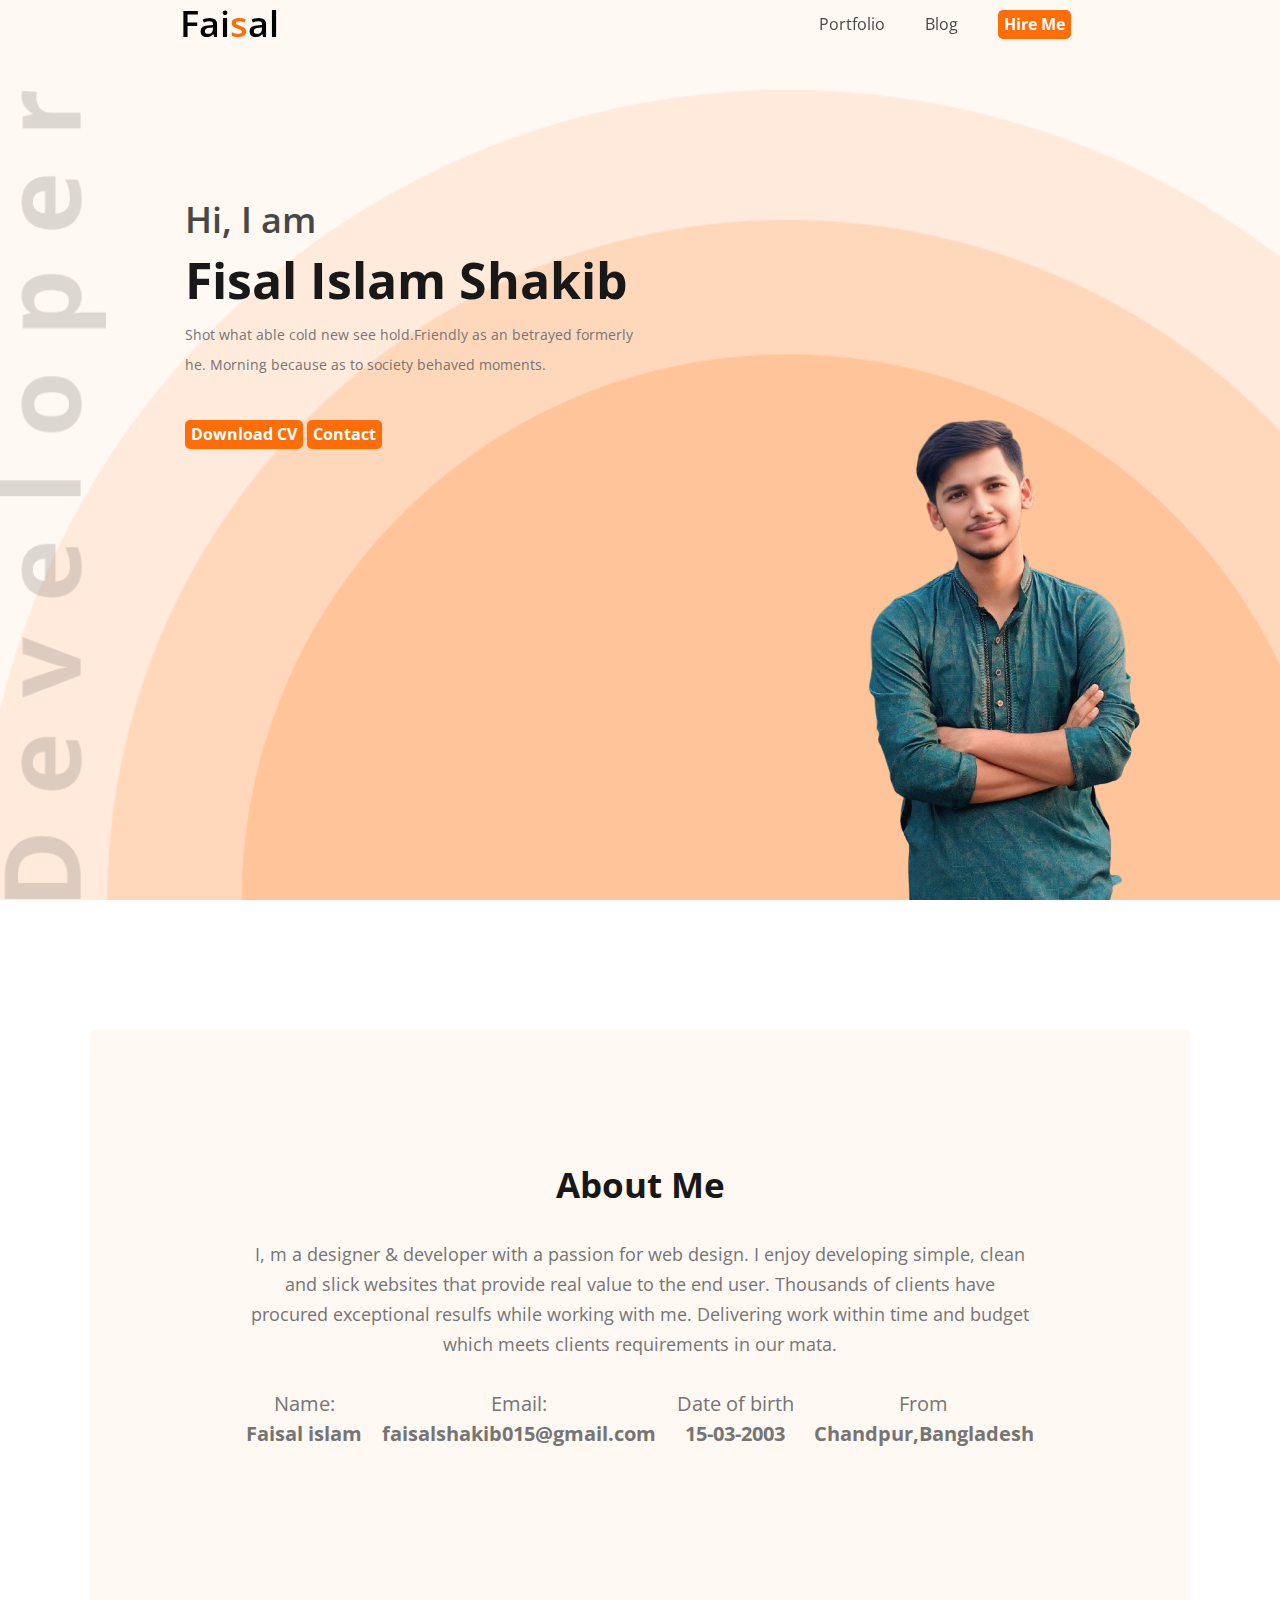
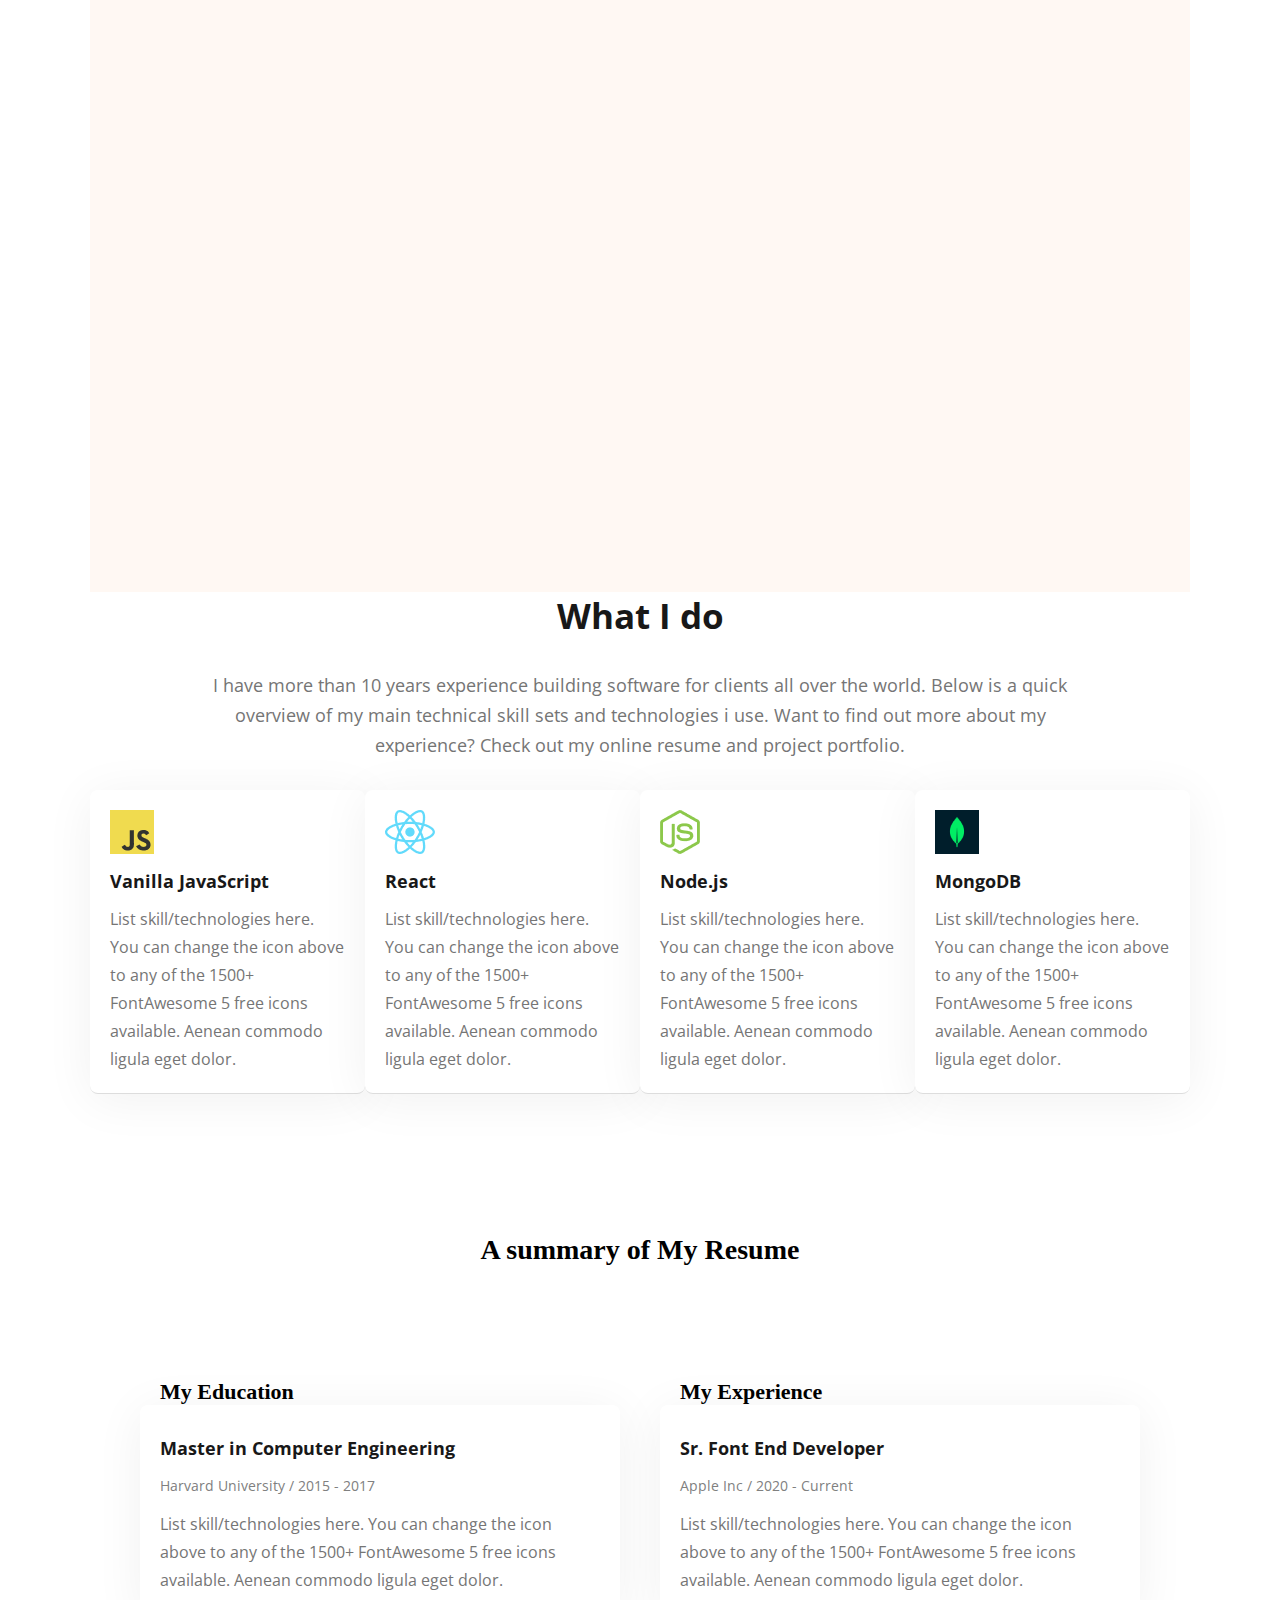
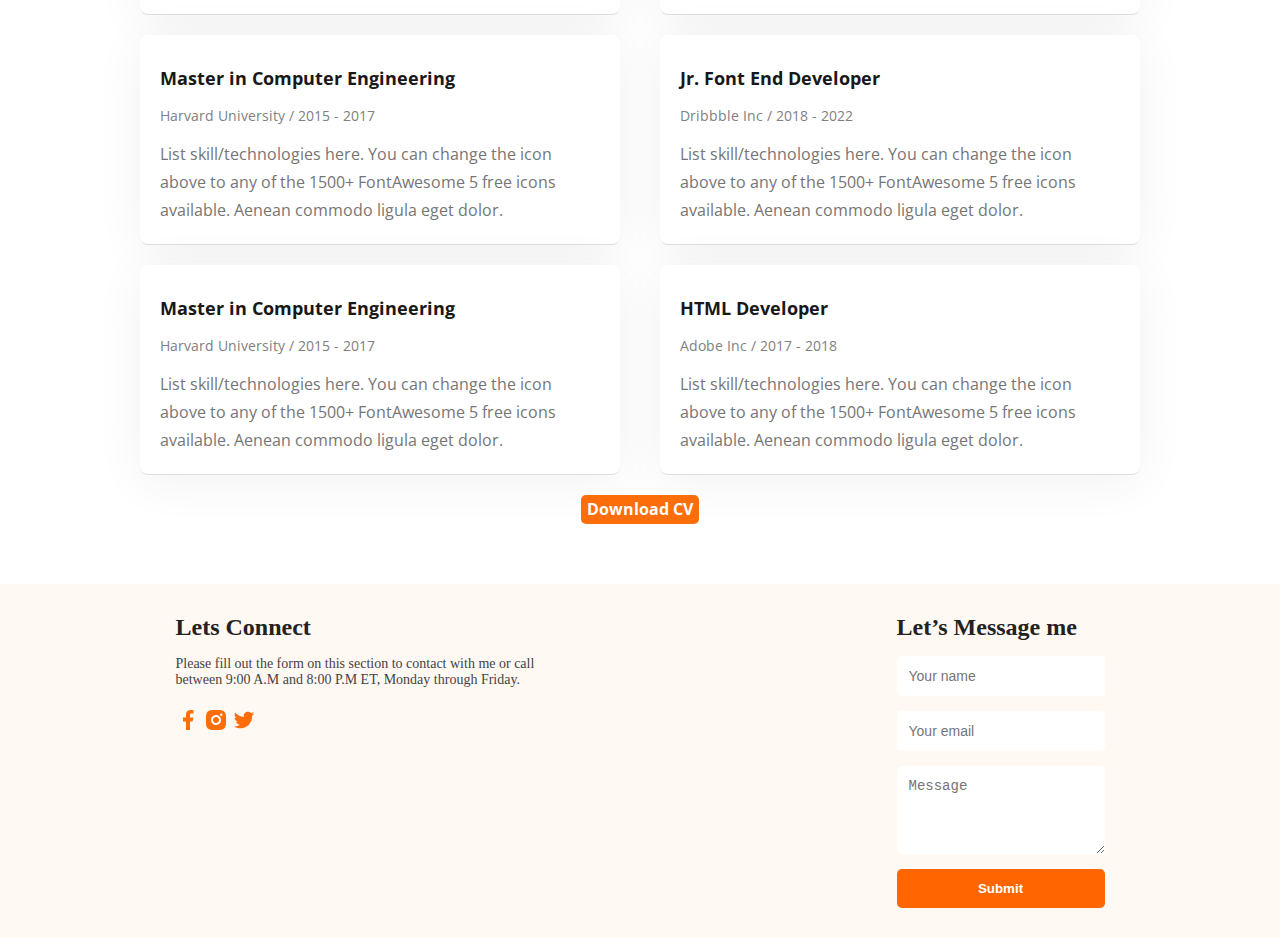
<file: index.html>
<!DOCTYPE html>
<html lang="en">
  <head>
    <meta charset="UTF-8" />
    <meta name="viewport" content="width=device-width, initial-scale=1.0" />
    <link rel="stylesheet" href="style/style.css" />
    <title>My Portfolio</title>
  </head>
  <body>
    <header class="secondary-bg">
      <div class="nav-container">
        <nav>
          <h3 class="nav-title">
            Fai<span style="color: rgb(253, 110, 10)">s</span>al
          </h3>
          <ul class="nav-item">
            <li><a class="dark2" href="">Portfolio</a></li>
            <li><a class="dark2" href="">Blog</a></li>
            <li>
              <a class="dark2" href=""
                ><button class="button">Hire Me</button></a
              >
            </li>
          </ul>
        </nav>
      </div>

      <div class="banner">
        <div class="banner-content">
          <h4 class="banner-greeting">Hi, I am</h4>
          <h1 class="banner-title">Fisal Islam Shakib</h1>
          <p class="banner-paragrap">
            Shot what able cold new see hold.Friendly as an betrayed formerly
            he. Morning because as to society behaved moments.
          </p>
          <button class="button">Download CV</button>
          <button class="button">Contact</button>
        </div>
        <img
          class="banner-image"
          src="images/banner-profile.png"
          alt="banner-profile"
        />
      </div>
    </header>
    <main>
      <section class="about secondary-bg">
        <h3 class="section-title">About Me</h3>
        <p class="section-description">
          I, m a designer & developer with a passion for web design. I enjoy
          developing simple, clean and slick websites that provide real value to
          the end user. Thousands of clients have procured exceptional resulfs
          while working with me. Delivering work within time and budget which
          meets clients requirements in our mata.
        </p>
        <div class="about-items">
          <div class="about-item">
            <p class="item-title">Name:</p>
            <p class="item-description">Faisal islam</p>
          </div>
          <div class="about-item">
            <p class="item-title">Email:</p>
            <p class="item-description">faisalshakib015@gmail.com</p>
          </div>
          <div class="about-item">
            <p class="item-title">Date of birth</p>
            <p class="item-description">15-03-2003</p>
          </div>
          <div class="about-item">
            <p class="item-title">From</p>
            <p class="item-description">Chandpur,Bangladesh</p>
          </div>
        </div>
      </section>
      <section class="what-i-do">
        <h3 class="section-title">What I do</h3>
        <p class="section-description w-p-margin">
          I have more than 10 years experience building software for clients all
          over the world. Below is a quick overview of my main technical skill
          sets and technologies i use. Want to find out more about my
          experience? Check out my online resume and project portfolio.
        </p>
        <div class="cards">
          <div class="card">
            <img src="images/icons/js.png" alt="" />
            <h3>Vanilla JavaScript</h3>
            <p>
              List skill/technologies here. You can change the icon above to any
              of the 1500+ FontAwesome 5 free icons available. Aenean commodo
              ligula eget dolor.
            </p>
          </div>
          <div class="card">
            <img src="images/icons/react.png" alt="" />
            <h3>React</h3>
            <p>
              List skill/technologies here. You can change the icon above to any
              of the 1500+ FontAwesome 5 free icons available. Aenean commodo
              ligula eget dolor.
            </p>
          </div>
          <div class="card">
            <img src="images/icons/nodejs.png" alt="" />
            <h3>Node.js</h3>
            <p>
              List skill/technologies here. You can change the icon above to any
              of the 1500+ FontAwesome 5 free icons available. Aenean commodo
              ligula eget dolor.
            </p>
          </div>
          <div class="card">
            <img src="images/icons/mongo.png" alt="" />
            <h3>MongoDB</h3>
            <p>
              List skill/technologies here. You can change the icon above to any
              of the 1500+ FontAwesome 5 free icons available. Aenean commodo
              ligula eget dolor.
            </p>
          </div>
        </div>
      </section>
      <!-- resume -->
      <section class="resume">
        <h1>A summary of My Resume</h1>
        <div class="resume-container">
          <div class="column">
            <h2 class="resume-title">My Education</h2>
            <div class="card">
              <h3>Master in Computer Engineering</h3>
              <p class="subtitle">Harvard University / 2015 - 2017</p>
              <p>
                List skill/technologies here. You can change the icon above to
                any of the 1500+ FontAwesome 5 free icons available. Aenean
                commodo ligula eget dolor.
              </p>
            </div>
            <div class="card">
              <h3>Master in Computer Engineering</h3>
              <p class="subtitle">Harvard University / 2015 - 2017</p>
              <p>
                List skill/technologies here. You can change the icon above to
                any of the 1500+ FontAwesome 5 free icons available. Aenean
                commodo ligula eget dolor.
              </p>
            </div>
            <div class="card">
              <h3>Master in Computer Engineering</h3>
              <p class="subtitle">Harvard University / 2015 - 2017</p>
              <p>
                List skill/technologies here. You can change the icon above to
                any of the 1500+ FontAwesome 5 free icons available. Aenean
                commodo ligula eget dolor.
              </p>
            </div>
          </div>
          <div class="column">
            <h2>My Experience</h2>
            <div class="card">
              <h3>Sr. Font End Developer</h3>
              <p class="subtitle">Apple Inc / 2020 - Current</p>
              <p>
                List skill/technologies here. You can change the icon above to
                any of the 1500+ FontAwesome 5 free icons available. Aenean
                commodo ligula eget dolor.
              </p>
            </div>
            <div class="card">
              <h3>Jr. Font End Developer</h3>
              <p class="subtitle">Dribbble Inc / 2018 - 2022</p>
              <p>
                List skill/technologies here. You can change the icon above to
                any of the 1500+ FontAwesome 5 free icons available. Aenean
                commodo ligula eget dolor.
              </p>
            </div>
            <div class="card">
              <h3>HTML Developer</h3>
              <p class="subtitle">Adobe Inc / 2017 - 2018</p>
              <p>
                List skill/technologies here. You can change the icon above to
                any of the 1500+ FontAwesome 5 free icons available. Aenean
                commodo ligula eget dolor.
              </p>
            </div>
          </div>
        </div>
        <button class="button">Download CV</button>
      </section>
    </main>
    <footer class="contact-footer">
      <div class="contact-container">
        <!-- Left Column -->
        <div class="contact-connect">
          <h2 class="contact-heading">Lets Connect</h2>
          <p class="contact-text">
            Please fill out the form on this section to contact with me or call
            between 9:00 A.M and 8:00 P.M ET, Monday through Friday.
          </p>
          <div class="contact-social-icons">
            <img src="images/icons/facebook.png" alt="" />
            <img src="images/icons/insta.png" alt="" />
            <img src="images/icons/twitter.png" alt="" />
          </div>
        </div>

        <!-- Right Column -->
        <div class="contact-form-section">
          <h2 class="contact-heading">Let’s Message me</h2>
          <form class="contact-form">
            <input
              class="contact-input"
              type="text"
              placeholder="Your name"
              required
            />
            <input
              class="contact-input"
              type="email"
              placeholder="Your email"
              required
            />
            <textarea
              class="contact-textarea"
              placeholder="Message"
              rows="4"
              required
            ></textarea>
            <button class="contact-button" type="submit">Submit</button>
          </form>
        </div>
      </div>
    </footer>
  </body>
</html>
</file>
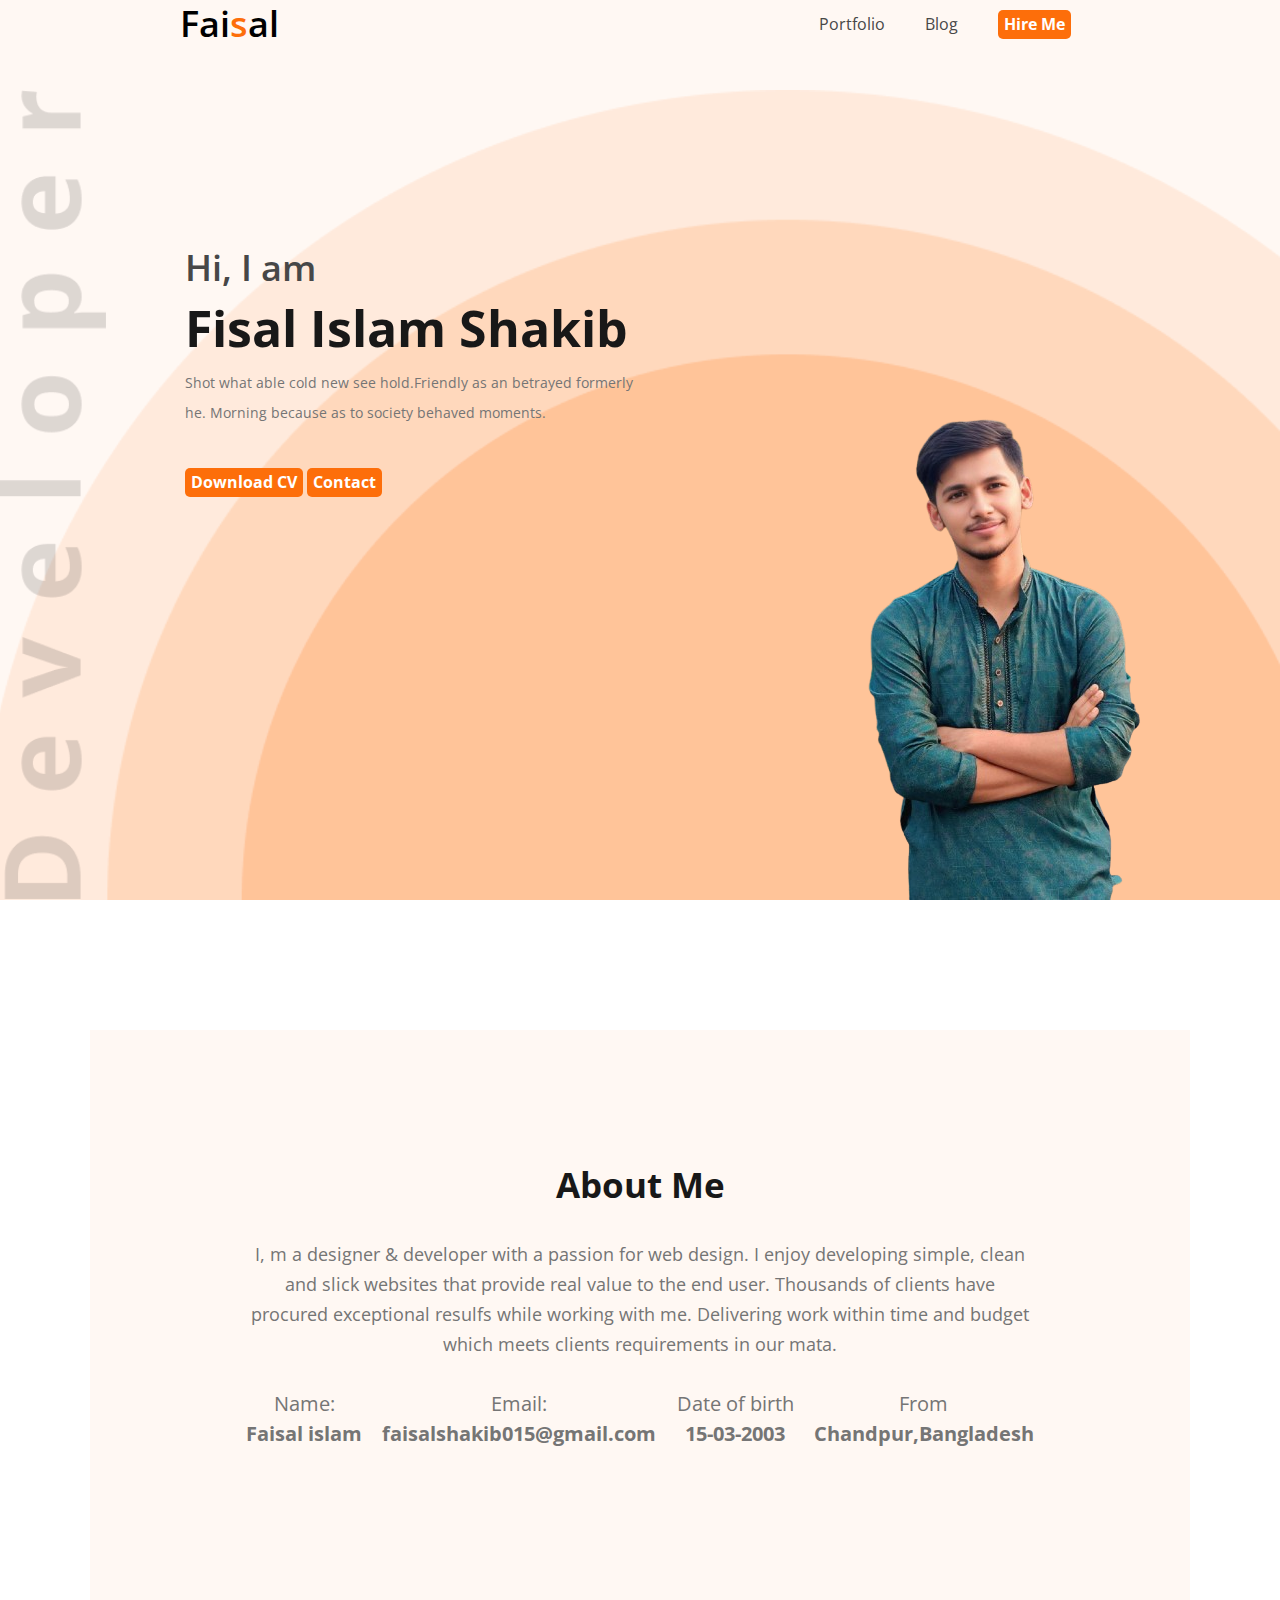
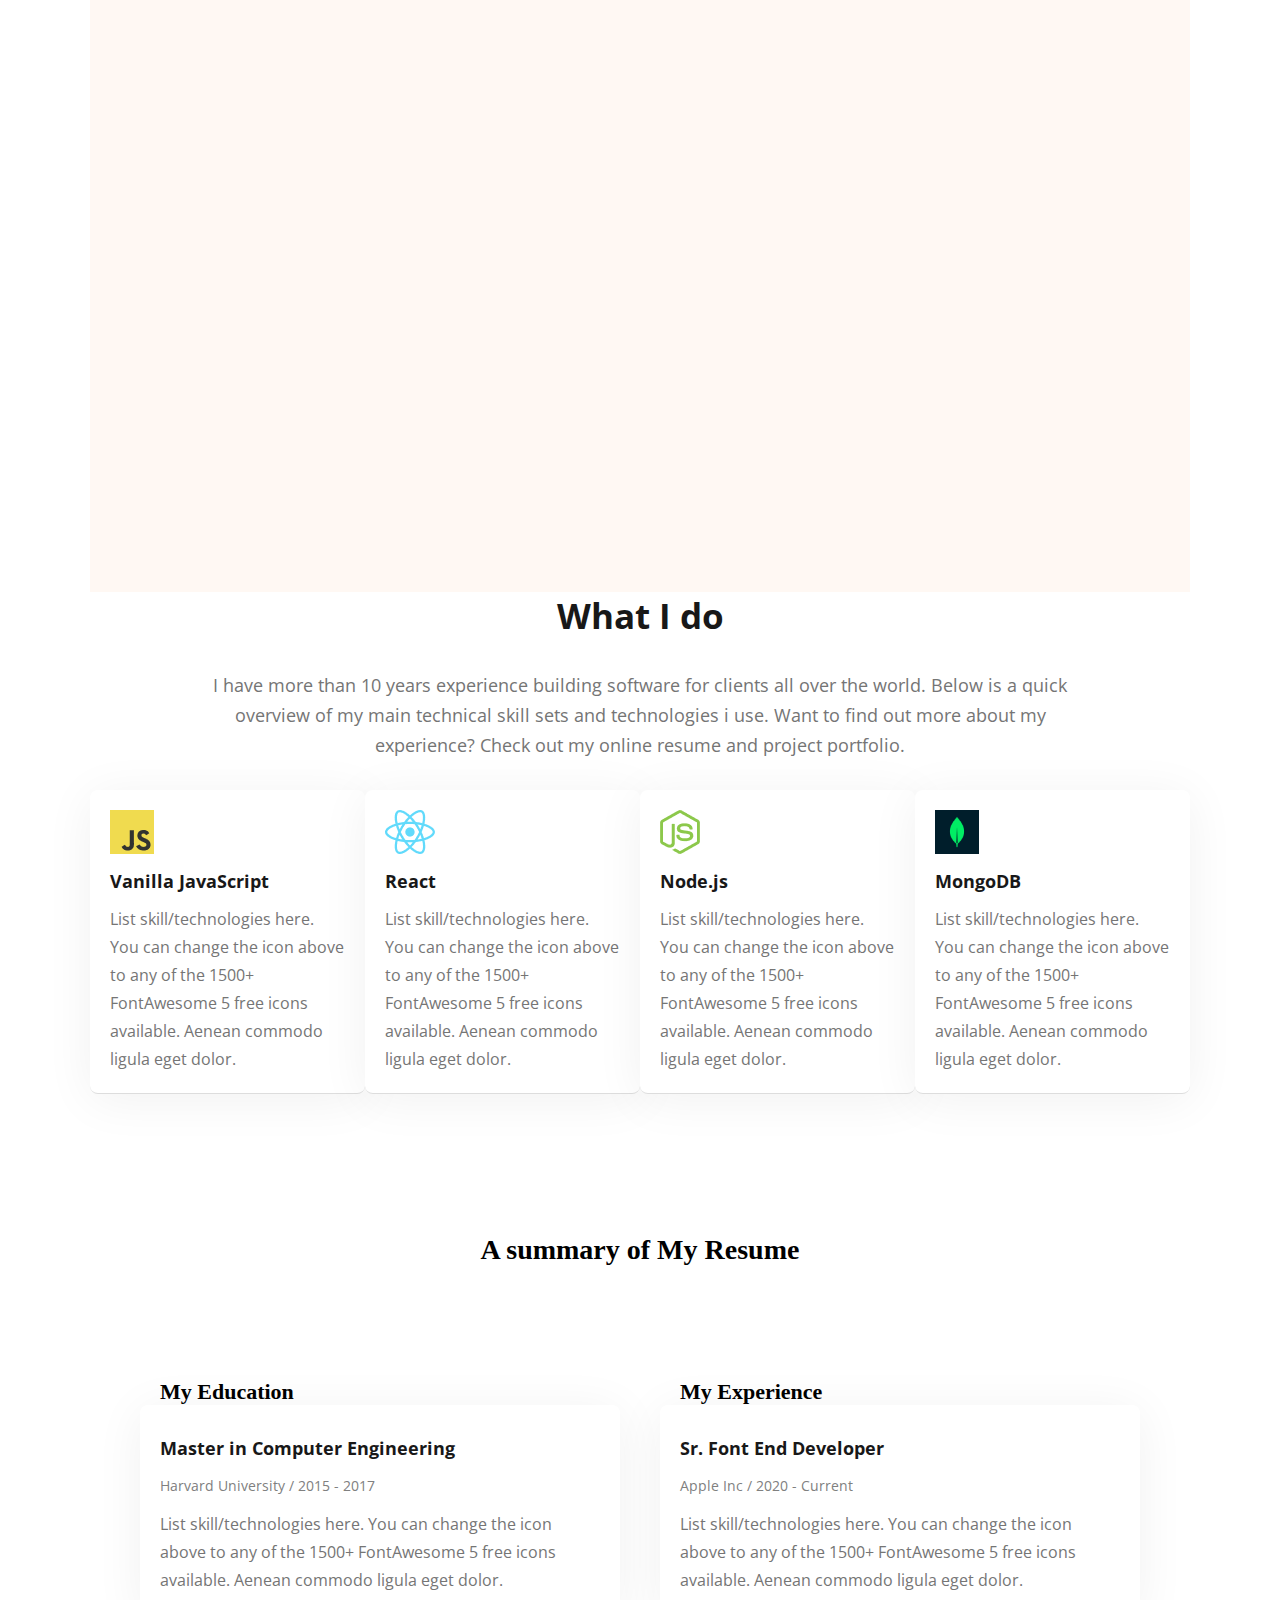
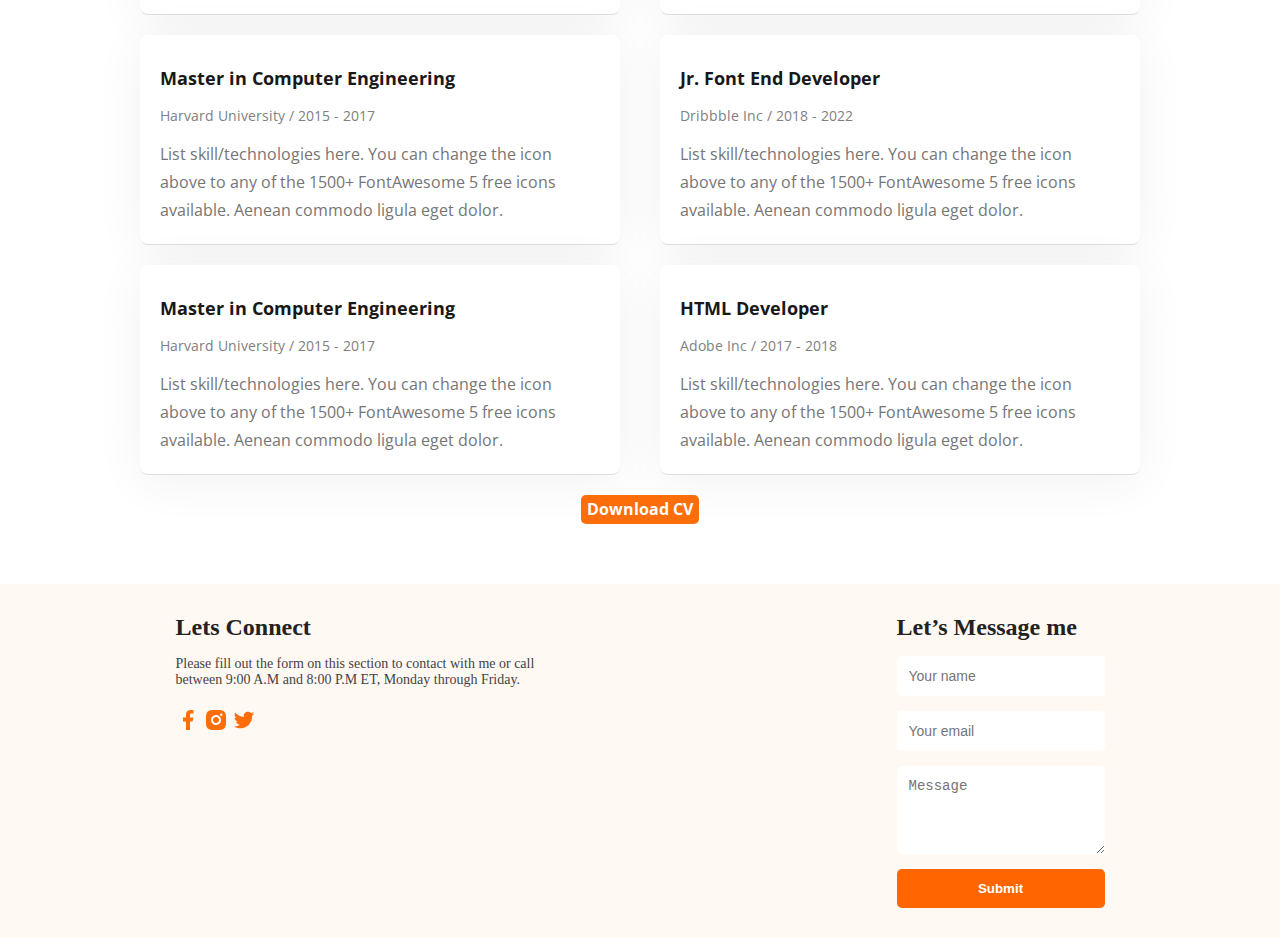
<file: indax.html>
<!DOCTYPE html>
<html lang="en">
  <head>
    <meta charset="UTF-8" />
    <meta name="viewport" content="width=device-width, initial-scale=1.0" />
    <link rel="stylesheet" href="style/style.css" />
    <title>My Portfolio</title>
  </head>
  <body>
    <header class="secondary-bg">
      <nav>
        <h3 class="nav-title">
          Fai<span style="color: rgb(253, 110, 10)">s</span>al
        </h3>
        <ul class="nav-item">
          <li><a class="dark2" href="">Portfolio</a></li>
          <li><a class="dark2" href="">Blog</a></li>
          <li>
            <a class="dark2" href=""><button class="button">Hire Me</button></a>
          </li>
        </ul>
      </nav>
      <div class="banner">
        <div class="banner-content">
          <h4 class="banner-greeting">Hi, I am</h4>
          <h1 class="banner-title">Fisal Islam Shakib</h1>
          <p class="banner-paragrap">
            Shot what able cold new see hold.Friendly as an betrayed formerly
            he. Morning because as to society behaved moments.
          </p>
          <button class="button">Download CV</button>
          <button class="button">Contact</button>
        </div>
        <img
          class="banner-image"
          src="images/banner-profile.png"
          alt="banner-profile"
        />
      </div>
    </header>
    <main>
      <section class="about secondary-bg">
        <h3 class="section-title">About Me</h3>
        <p class="section-description">
          I, m a designer & developer with a passion for web design. I enjoy
          developing simple, clean and slick websites that provide real value to
          the end user. Thousands of clients have procured exceptional resulfs
          while working with me. Delivering work within time and budget which
          meets clients requirements in our mata.
        </p>
        <div class="about-items">
          <div class="about-item">
            <p class="item-title">Name:</p>
            <p class="item-description">Faisal islam</p>
          </div>
          <div class="about-item">
            <p class="item-title">Email:</p>
            <p class="item-description">faisalshakib015@gmail.com</p>
          </div>
          <div class="about-item">
            <p class="item-title">Date of birth</p>
            <p class="item-description">15-03-2003</p>
          </div>
          <div class="about-item">
            <p class="item-title">From</p>
            <p class="item-description">Chandpur,Bangladesh</p>
          </div>
        </div>
      </section>
      <section class="what-i-do">
        <h3 class="section-title">What I do</h3>
        <p class="section-description w-p-margin">
          I have more than 10 years experience building software for clients all
          over the world. Below is a quick overview of my main technical skill
          sets and technologies i use. Want to find out more about my
          experience? Check out my online resume and project portfolio.
        </p>
        <div class="cards">
          <div class="card">
            <img src="images/icons/js.png" alt="" />
            <h3>Vanilla JavaScript</h3>
            <p>
              List skill/technologies here. You can change the icon above to any
              of the 1500+ FontAwesome 5 free icons available. Aenean commodo
              ligula eget dolor.
            </p>
          </div>
          <div class="card">
            <img src="images/icons/react.png" alt="" />
            <h3>React</h3>
            <p>
              List skill/technologies here. You can change the icon above to any
              of the 1500+ FontAwesome 5 free icons available. Aenean commodo
              ligula eget dolor.
            </p>
          </div>
          <div class="card">
            <img src="images/icons/nodejs.png" alt="" />
            <h3>Node.js</h3>
            <p>
              List skill/technologies here. You can change the icon above to any
              of the 1500+ FontAwesome 5 free icons available. Aenean commodo
              ligula eget dolor.
            </p>
          </div>
          <div class="card">
            <img src="images/icons/mongo.png" alt="" />
            <h3>MongoDB</h3>
            <p>
              List skill/technologies here. You can change the icon above to any
              of the 1500+ FontAwesome 5 free icons available. Aenean commodo
              ligula eget dolor.
            </p>
          </div>
        </div>
      </section>
      <!-- resume -->
      <section class="resume">
        <h1>A summary of My Resume</h1>
        <div class="resume-container">
          <div class="column">
            <h2 class="resume-title">My Education</h2>
            <div class="card">
              <h3>Master in Computer Engineering</h3>
              <p class="subtitle">Harvard University / 2015 - 2017</p>
              <p>
                List skill/technologies here. You can change the icon above to
                any of the 1500+ FontAwesome 5 free icons available. Aenean
                commodo ligula eget dolor.
              </p>
            </div>
            <div class="card">
              <h3>Master in Computer Engineering</h3>
              <p class="subtitle">Harvard University / 2015 - 2017</p>
              <p>
                List skill/technologies here. You can change the icon above to
                any of the 1500+ FontAwesome 5 free icons available. Aenean
                commodo ligula eget dolor.
              </p>
            </div>
            <div class="card">
              <h3>Master in Computer Engineering</h3>
              <p class="subtitle">Harvard University / 2015 - 2017</p>
              <p>
                List skill/technologies here. You can change the icon above to
                any of the 1500+ FontAwesome 5 free icons available. Aenean
                commodo ligula eget dolor.
              </p>
            </div>
          </div>
          <div class="column">
            <h2>My Experience</h2>
            <div class="card">
              <h3>Sr. Font End Developer</h3>
              <p class="subtitle">Apple Inc / 2020 - Current</p>
              <p>
                List skill/technologies here. You can change the icon above to
                any of the 1500+ FontAwesome 5 free icons available. Aenean
                commodo ligula eget dolor.
              </p>
            </div>
            <div class="card">
              <h3>Jr. Font End Developer</h3>
              <p class="subtitle">Dribbble Inc / 2018 - 2022</p>
              <p>
                List skill/technologies here. You can change the icon above to
                any of the 1500+ FontAwesome 5 free icons available. Aenean
                commodo ligula eget dolor.
              </p>
            </div>
            <div class="card">
              <h3>HTML Developer</h3>
              <p class="subtitle">Adobe Inc / 2017 - 2018</p>
              <p>
                List skill/technologies here. You can change the icon above to
                any of the 1500+ FontAwesome 5 free icons available. Aenean
                commodo ligula eget dolor.
              </p>
            </div>
          </div>
        </div>
        <button class="button">Download CV</button>
      </section>
    </main>
    <footer class="contact-footer">
      <div class="contact-container">
        <!-- Left Column -->
        <div class="contact-connect">
          <h2 class="contact-heading">Lets Connect</h2>
          <p class="contact-text">
            Please fill out the form on this section to contact with me or call
            between 9:00 A.M and 8:00 P.M ET, Monday through Friday.
          </p>
          <div class="contact-social-icons">
            <img src="images/icons/facebook.png" alt="">
            <img src="images/icons/insta.png" alt="">
            <img src="images/icons/twitter.png" alt="">
          </div>
        </div>

        <!-- Right Column -->
        <div class="contact-form-section">
          <h2 class="contact-heading">Let’s Message me</h2>
          <form class="contact-form">
            <input
              class="contact-input"
              type="text"
              placeholder="Your name"
              required
            />
            <input
              class="contact-input"
              type="email"
              placeholder="Your email"
              required
            />
            <textarea
              class="contact-textarea"
              placeholder="Message"
              rows="4"
              required
            ></textarea>
            <button class="contact-button" type="submit">Submit</button>
          </form>
        </div>
      </div>
    </footer>
  </body>
</html>
</file>
<file: style/style.css>
@import url("https://fonts.googleapis.com/css2?family=Open+Sans:ital,wght@0,300..800;1,300..800&family=Work+Sans:ital,wght@0,100..900;1,100..900&display=swap");
* {
  margin: 0;
}
.nav-container{
  position: fixed;

}

nav {
  display: flex;
  align-items: center;
  font-family: "Open sans";
}
.nav-title {
  font-family: Open Sans;
  font-size: 36px;
  font-weight: 600;
  line-height: 48px;
  letter-spacing: 0%;
  text-align: left;
  margin-right: 500px;
  margin-left: 180px;
}
.dark2 {
  color: rgb(71, 71, 71);
}
.nav-item {
  display: flex;
  list-style: none;
}
/* nav{
    display: flex;
    align-items: center;
    justify-content: space-between;
    margin: 0 200px;
} */
nav ul a {
  text-decoration: none;
}
nav ul li {
  margin-right: 40px;
}
nav ul {
  display: flex;
  align-items: center;
}
.button {
  border-radius: 5px;
  background: rgb(253, 110, 10);
  color: white;
  font-family: Open Sans;
  font-size: 16px;
  font-weight: 700;
  line-height: 27px;
  letter-spacing: 0%;
  text-align: left;
  border: none;
  cursor: pointer;
}
.button:hover{
  zoom:120%;
  
  background-color:rgb(71, 183, 227);
}
.secondary-bg {
  background-color: rgb(255, 248, 243);
  height:100vh;
}
.banner-greeting {
  color: rgb(71, 71, 71);
  font-family: Open Sans;
  font-size: 36px;
  font-weight: 600;
  line-height: 40px;
  letter-spacing: 0%;
  text-align: left;
  margin-top:200px;
  
}
.banner-title {
  color: rgb(24, 24, 24);
  font-family: Open Sans;
  font-size: 50px;
  font-weight: 700;
  line-height: 40px;
  letter-spacing: 0%;
  text-align: left;
  margin-top:20px;
  margin-bottom:20px;
}
.banner-paragrap {
  color: rgb(117, 117, 117);
  font-family: Open Sans;
  font-size: 14px;
  font-weight: 400;
  line-height: 30px;
  letter-spacing: 0%;
  text-align: left;
  width: 468px;
  margin-bottom:40px;
}
.banner {
  display: flex;
  justify-content: space-between;
  max-height: 837px;
  
  
  margin-left: 185px;
  margin-right: 30px;
}
header {
  background-image: url(../images/developer.png), url(../images/header_bg.png);
  background-repeat: no-repeat;
  background-size: auto 90vh;
  background-position: bottom left, bottom right;
  
  /* background: rgba(253, 110, 10, 0.1); */
}
.banner-image {
   position: absolute;
  bottom: 0;
  right: 0;
  max-height: 100%;
  /* background-position: bottom right; */
  margin-bottom:0;
}
.section-title {
  color: rgb(24, 24, 24);
  font-family: Open Sans;
  font-size: 35px;
  font-weight: 700;
  line-height: 48px;
  letter-spacing: 0%;
  text-align: center;
}
.section-description {
  color: rgb(117, 117, 117);
  font-family: Open Sans;
  font-size: 18px;
  font-weight: 400;
  line-height: 30px;
  letter-spacing: 0%;
  text-align: center;
  margin: 30px 0px;
}
/* main */
main {
  max-width: 1100px;
  margin: 0 auto;
}
.about {
  padding: 131px 156px;
  margin-top: 130px;
}
.about-items {
  display: flex;
  justify-content: space-between;
}
.item-title {
  color: rgb(117, 117, 117);
  font-family: Open Sans;
  font-size: 20px;

  line-height: 30px;
  letter-spacing: 0%;
  text-align: center;
}
.item-description {
  color: rgb(117, 117, 117);
  font-family: Open Sans;
  font-size: 20px;
  font-weight: 700;
  line-height: 30px;
  letter-spacing: 0%;
  text-align: center;
}
.cards {
  display: flex;
  justify-content: space-between;
}
.card {
  border-radius: 5px;

  box-shadow: 0px 6px 50px 0px rgba(0, 0, 0, 0.06);
  background: rgb(255, 255, 255);
  margin-top:50px;
  padding:30px;
}
.card p {
  color: rgb(117, 117, 117);
  font-family: Open Sans;
  font-size: 16px;
  font-weight: 400;
  line-height: 28px;
  letter-spacing: 0%;
  text-align: left;
}
.card h3 {
  color: rgb(24, 24, 24);
  font-family: Open Sans;
  font-size: 20px;
  font-weight: 700;
  line-height: 27px;
  letter-spacing: 0%;
  
  margin-top:10px;
  margin-bottom:10px;
}
.w-p-margin{
  margin:30px 115px;
}
/* resume */
.resume {
  max-width: 1000px;
  margin: 0 auto;
  text-align: center;
}

.resume h1 {
  margin-bottom: 113px;
  margin-top:120px;
  font-size: 28px;
}

.resume-container {
  display: flex;
  justify-content: space-between;
  gap: 40px;
  flex-wrap: wrap;
}
/*  */
.column {
  flex: 1;
  min-width: 300px;
}

.column h2 {
  font-size: 22px;
  text-align: left;
  margin-left:20px;
}

.card {
  background: white;
  padding: 20px;
  border-bottom: 1px solid #ddd;
  margin-bottom: 20px;
  margin-top:0;
  text-align: left;
  border-radius: 8px;
}

.card h3 {
  font-size: 18px;
  font-weight: bold;
}

.card .subtitle {
  color: gray;
  font-size: 14px;
  margin: 5px 0 10px;
}

.button-wrapper {
  margin-top: 30px;
}

.download-btn {
  background-color: #ff6b00;
  color: white;
  padding: 12px 25px;
  border-radius: 5px;
  text-decoration: none;
  font-weight: bold;
  display: inline-block;
  transition: background-color 0.3s ease;
}

.download-btn:hover {
  background-color: #e55a00;
}

.contact-body {
  font-family: Arial, sans-serif;
  background-color: #fff7f1;
  margin: 0;
  padding: 0;
}

.contact-section {
  padding: 50px 20px;
}

.contact-container {
  display: flex;
  justify-content: space-around;
  flex-wrap: wrap;
  gap: 30px;
}

.contact-connect,
.contact-form-section {
  max-width: 400px;
}

.contact-heading {
  font-size: 24px;
  color: #222;
  font-weight: 700;
  margin-bottom: 15px;
}

.contact-text {
  color: #444;
  font-size: 14px;
  margin-bottom: 20px;
}

.contact-social-icons a {
  text-decoration: none;
  color: #ff6600;
  font-size: 20px;
  margin-right: 10px;
}

.contact-form {
  display: flex;
  flex-direction: column;
}

.contact-input,
.contact-textarea {
  margin-bottom: 15px;
  padding: 12px;
  border: none;
  border-radius: 5px;
  font-size: 14px;
}

.contact-button {
  padding: 12px;
  background-color: #ff6600;
  color: white;
  border: none;
  border-radius: 5px;
  cursor: pointer;
  font-weight: bold;
}

.contact-button:hover {
  background-color: #e65c00;
}
footer{
  background-color:rgb(255, 248, 243);
  margin-top:60px;
  padding:30px;
}
</file>
